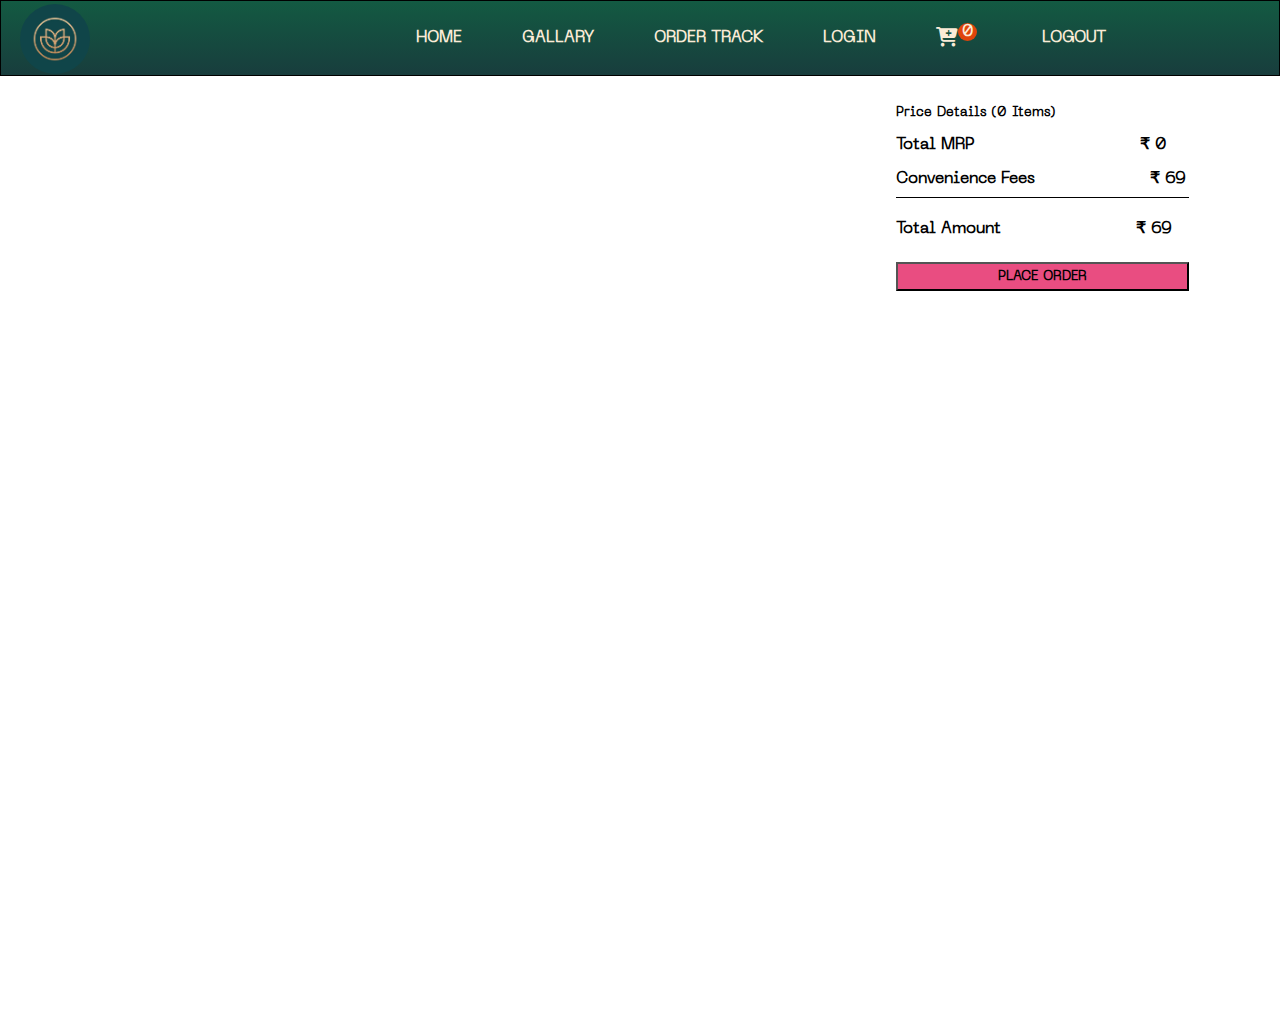
<file: bag.html>
<!DOCTYPE html>
<html lang="en">
<head>
    <meta charset="UTF-8">
    <meta name="viewport" content="width=device-width, initial-scale=1.0">
    <title>Document</title>
    <link rel="stylesheet" href="style.css">
    <link rel="stylesheet" href="https://cdnjs.cloudflare.com/ajax/libs/font-awesome/6.7.2/css/all.min.css" integrity="sha512-Evv84Mr4kqVGRNSgIGL/F/aIDqQb7xQ2vcrdIwxfjThSH8CSR7PBEakCr51Ck+w+/U6swU2Im1vVX0SVk9ABhg==" crossorigin="anonymous" referrerpolicy="no-referrer" />
</head>
<body>
    <main>
        <nav>
            <div class="logo">
             <img src="istockphoto-1445153000-612x612.jpg" width="70px" height="70px" >
             
            </div>
            <div id="nav1">
               <h4 class="navitem"><a href="index.html">HOME</a></h4>
               <h4 class="navitem">GALLARY</h4>
               <h4 class="navitem">ORDER TRACK</h4>
               <h4 class="navitem">LOGIN</h4>
               <h4 class="addbag"><a href="bag.html"><i class="fa-solid fa-cart-plus"></i></a>
                 <span class="addcount">0</span></h4>
               <h4>LOGOUT</h4>
            </div>
         </nav>
    </main>
    <div id="mainaddcart">
    <div id="showcart" >
        <!-- <div class="showcartimage">
            <img src="graceful-dry-flower-medley_1.webp" width="170px" height="200px" >

        
        <div class="showdata">
            <div class="companyname"><h4>GRACEFUL DRY FLOWER</h4></div>
            <div class="datarupees">
                <h5>₹ 999</h5>
            </div>
            <div class="returndata">14 day Return Available</div>
            <div class="delivery"> Delivery Time : Today</div>
        </div>
        </div>
        <div class="removeicon"><i class="fa-solid fa-xmark"></i>-->
        </div>
          <div class="datasamrry">
            <!-- <div class="showitem"><h5>Price Details (2 Items)</h5></div>
            <div class="tmrp"><h4>Total MRP <span>₹ 999</span></h4></div>
            <div class="confee"><h4>Convenience Fees <span>₹ 49</span></h4></div>
            <div class="border"></div>
            <div class="totalamount"><h4>Total Amount <span>₹ 1048</span></h4></div>
            
            <div class="placeorder"><button>PLACE ORDER</button></div> -->
        </div>
    </div>
     
    
    <script src="data.js"></script>
    <script src="bag.js"></script>
</body>
</html>
</file>
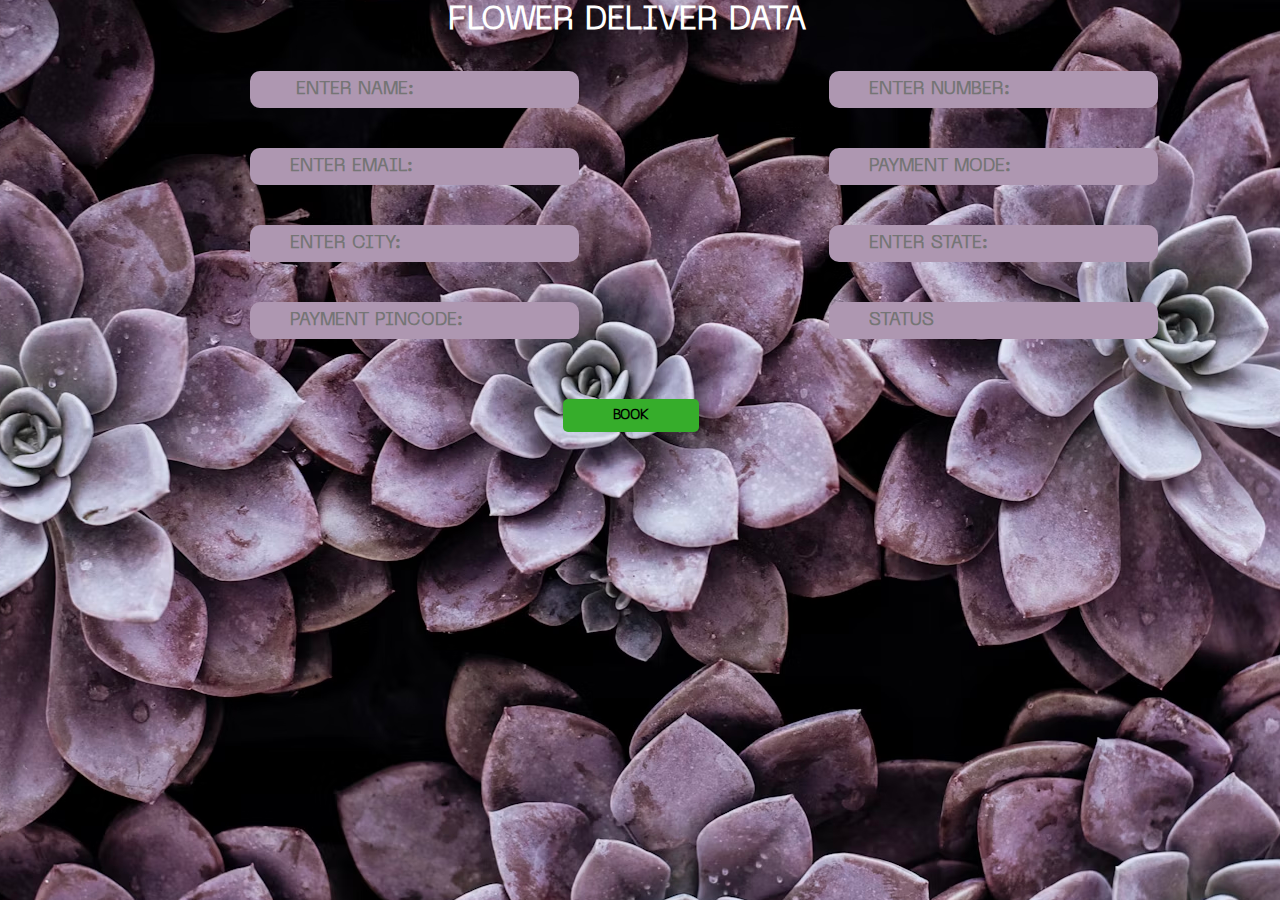
<file: deliver.html>
<!DOCTYPE html>
<html lang="en">
<head>
    <meta charset="UTF-8">
    <meta name="viewport" content="width=device-width, initial-scale=1.0">
    <title>Document</title>
    <link rel="stylesheet" href="style.css">
</head>
<body>
    <div id="deliverdata">
        <h1>FLOWER DELIVER DATA</h1>
    <form >
        <div id="form">
            <div class="form1">

       <div class="name"> <input type="text" id="dname" placeholder=" enter name:">  </div>
        <div class="name">  <input type="number" id="dnumber" placeholder="enter NUMBER:"></div>
    </div>
    <div class="form1">
        <div class="name"> <input type="text"  id="demail" placeholder="enter email: "></div>
            <div class="name">  <input type="text"  id="dpayment" placeholder="PAYMENT mode:"></div>
    </div>
    <div class="form1">
        <div class="name">  <input type="text"  id="dcity" placeholder="enter city:"></div>
            <div class="name">  <input type="text"  id="dstate" placeholder="enter state:"></div>
        </div>
        <div class="form1">
            <div class="name">  <input type="text"  id="dpincode" placeholder="PAYMENT pincode:"></div>
                <div class="name">  <input type="text"  id="dorderstatus" placeholder="STATUS"></div>
    </div>
        <button type="submit" value="book" onclick=" return ins()">book</button>
    </div>

    </form>
</div>
    <script src="order.js"></script>
</body>
</html>
</file>
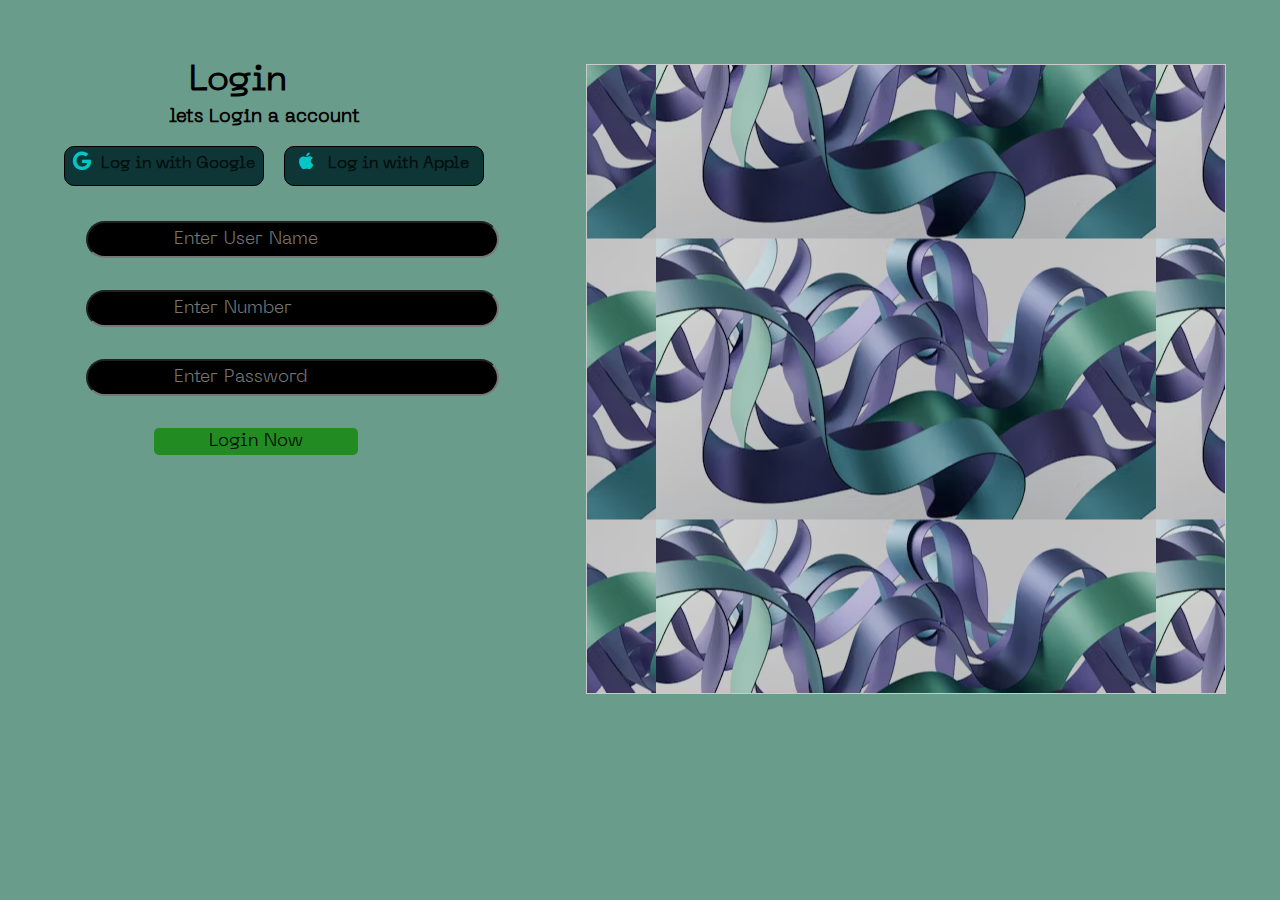
<file: login.html>
<!DOCTYPE html>
<html lang="en">
<head>
    <meta charset="UTF-8">
    <meta name="viewport" content="width=device-width, initial-scale=1.0">
    <title>Document</title>
    <link rel="stylesheet" href="style.css">
    <link rel="stylesheet" href="https://cdnjs.cloudflare.com/ajax/libs/font-awesome/6.7.2/css/all.min.css" integrity="sha512-Evv84Mr4kqVGRNSgIGL/F/aIDqQb7xQ2vcrdIwxfjThSH8CSR7PBEakCr51Ck+w+/U6swU2Im1vVX0SVk9ABhg==" crossorigin="anonymous" referrerpolicy="no-referrer" />
</head>
<body>
    <div id="signuppage">
        <div class="rightside">
            <h1>Login</h1>
            <h3>lets Login a account </h3>
            <div class="tag">
                <h4> <i class="fa-brands fa-google"></i>&nbsp; Log in with Google</h4>
                <h4> <i class="fa-brands fa-apple"></i> &nbsp; Log in with Apple</h4>
            </div>
            <form >
                <input type="text" placeholder=" Enter User Name"><br><br><br>
                <input type="text"  id="" placeholder=" Enter Number"><br><br><br>
                <input type="text" name="" placeholder=" Enter password"><br><br><br>
            </form>
            <div class="buutn"><button>Login Now</button></div>
        </div>
        <div class="leftside"></div>
    </div>
</body>
</html>
</file>
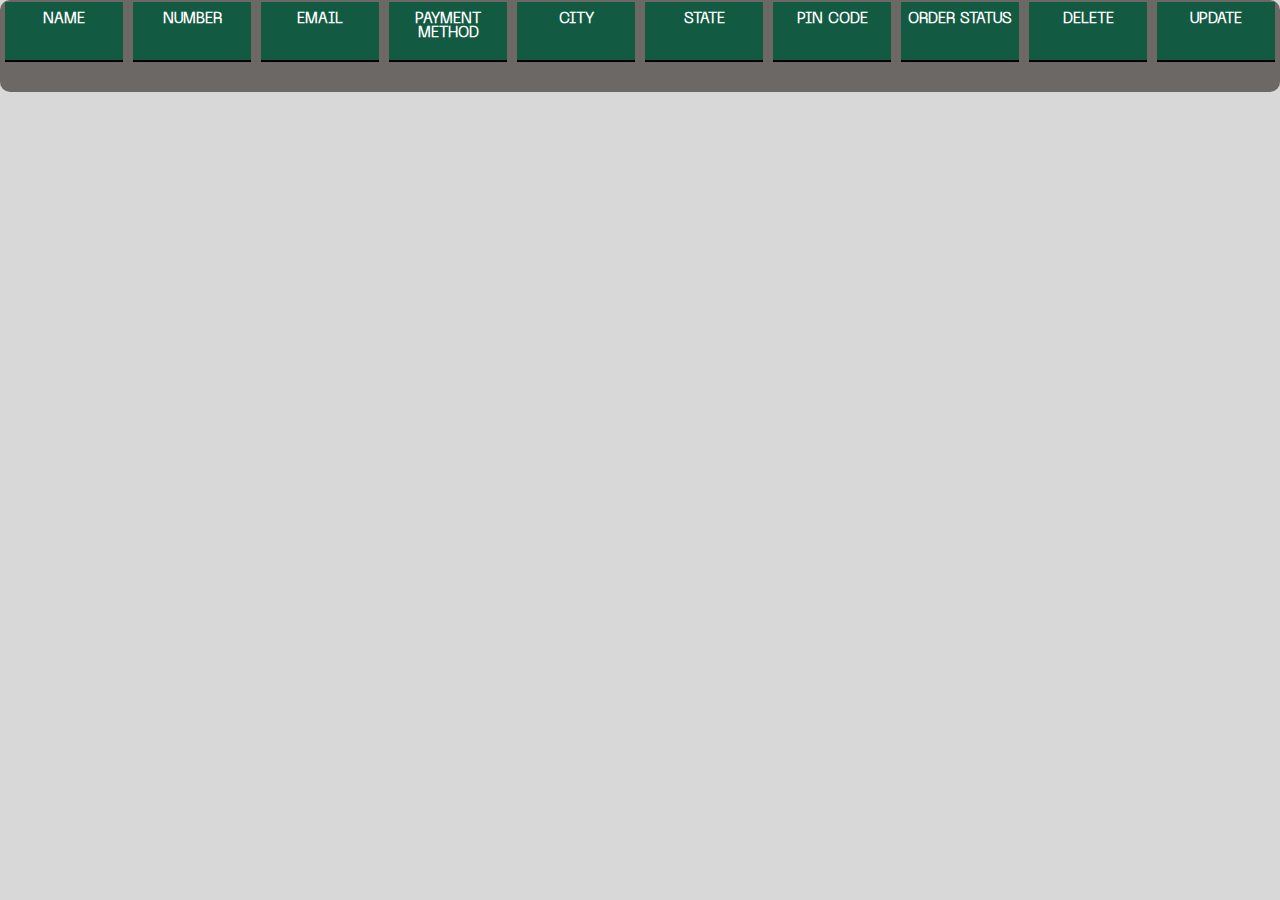
<file: oderdetail.html>
<!DOCTYPE html>
<html lang="en">
<head>
    <meta charset="UTF-8">
    <meta name="viewport" content="width=device-width, initial-scale=1.0">
    <title>Document</title>
    <link rel="stylesheet" href="style.css">
</head>
<body onload="getdata()">
    <div id="display">
        <div class="data">
            <h1 id="head">NAME</h1>
            <h1 id="head">NUMBER</h1>
            <h1 id="head">EMAIL</h1>
            <h1 id="head">PAYMENT METHOD</h1>
            <h1 id="head">CITY</h1>
            <h1 id="head">STATE</h1>
            <h1 id="head">PIN CODE</h1>
            <h1 id="head">ORDER STATUS</h1>
            <h1 id="head">DELETE</h1>
            <h1 id="head" >UPDATE</h1>
        </div>
    </div>

    <div id="updateform"></div>
    
  





    <script src="order.js"></script>
</body>
</html>
</file>
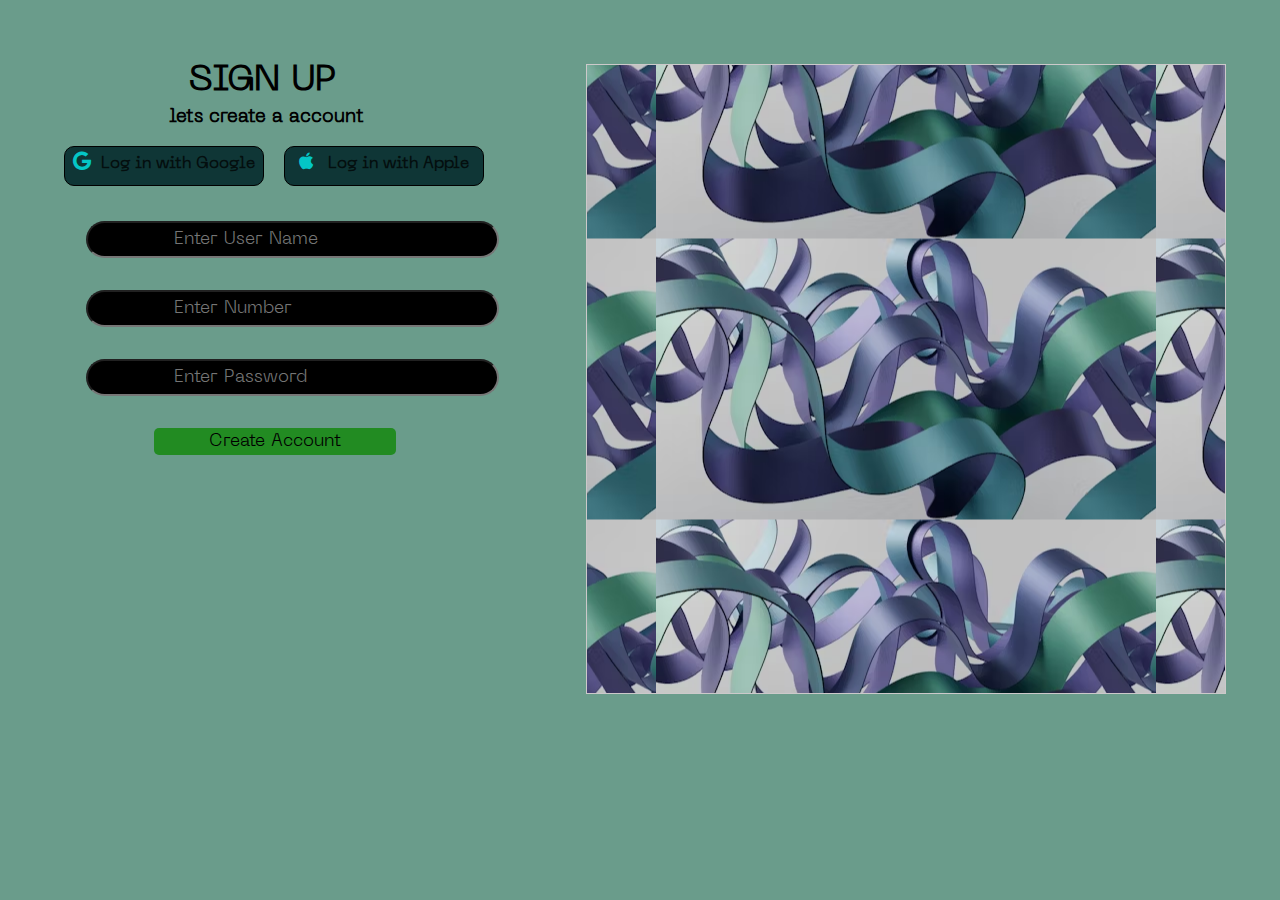
<file: signup.html>
<!DOCTYPE html>
<html lang="en">
<head>
    <meta charset="UTF-8">
    <meta name="viewport" content="width=device-width, initial-scale=1.0">
    <title>Document</title>
    <link rel="stylesheet" href="style.css">
    <link rel="stylesheet" href="https://cdnjs.cloudflare.com/ajax/libs/font-awesome/6.7.2/css/all.min.css" integrity="sha512-Evv84Mr4kqVGRNSgIGL/F/aIDqQb7xQ2vcrdIwxfjThSH8CSR7PBEakCr51Ck+w+/U6swU2Im1vVX0SVk9ABhg==" crossorigin="anonymous" referrerpolicy="no-referrer" />
</head>
<body>
    <div id="signuppage">
        <div class="rightside">
            <h1>SIGN UP</h1>
            <h3>lets create a account </h3>
            <div class="tag">
                <h4> <i class="fa-brands fa-google"></i>&nbsp; Log in with Google</h4>
                <h4> <i class="fa-brands fa-apple"></i> &nbsp; Log in with Apple</h4>
            </div>
            <form >
                <input type="text" placeholder=" Enter User Name"><br><br><br>
                <input type="text"  id="" placeholder=" Enter Number"><br><br><br>
                <input type="text" name="" placeholder=" Enter password"><br><br><br>
            </form>
            <div class="buutn"><button>Create Account</button></div>
        </div>
        <div class="leftside"></div>
    </div>
</body>
</html>
</file>
<file: style.css>
@font-face {
    font-family: font;
    src: url(NeueMachina-Light.otf);
}
*{
    padding: 0%;
    margin: 0%;
    box-sizing: border-box;
    font-family: font;
}
html,body{
    width: 100%;
    height: 100%;
}
#display{
    background-color: rgba(0, 0, 0, 0.151);
    width: 100%;
    height: 100%;
}
#display .data{
    background-color: rgb(107, 104, 101);
    border-radius: 10px;
}

#display .data h1{
    width: 180px;
    height: 60px;
    
    color: #fff;
    text-transform: capitalize;
    border-bottom:2px solid black ;
    font-size: 0.9rem;
    text-align: center;
    padding-top: 10px;
    
}
.data {
    display: flex;
    align-items: center;
    
}
#head{
    background-color: rgb(19, 90, 66);
    color: #fff;
    margin: 2px 5px;
    font-size: 1.8rem;
    font-weight: 900;

    
}
#det{
    
    background-color: rgb(207, 50, 50);
    margin: 10px;
}
#det1{
    
    background-color: rgb(41, 182, 41);
    margin: 10px;
}
#deliverdata{
    background-image: url(bk2.avif);
    background-position: center;
    object-fit: cover;
    height: 100%;
    width: 100%;
    
}
#deliverdata h1{
    left: 35%;
    top: 5px;
    
    margin-bottom: 40px;
    color: #fff;
    position: relative;
}
#deliverdata form input{
    
    padding: 10px 40px;
    border: #fff;
    background-color:#ae97b1;
    border-radius: 10px;
    font-size: 1.1rem;
    color: #fff;
    text-transform: uppercase;
    font-weight: bold ;
    
}
 
form .form1{
    
   display: flex;
   
    
}
.form1 .name{
    margin-left: 250px;
    margin-bottom: 40px;
    
}
form button{
    padding: 10px 50px;
    margin-left: 44%;
    margin-top: 20px;
    border-radius: 5px;
    background-color: rgb(54, 173, 43);
    border: none;
    text-transform: uppercase;
    font-weight: bold ;

}
nav{
    background: linear-gradient(rgb(19, 90, 66), #183D3D);
    /* background-color: rgb(184, 82, 102); */
    border: 1px solid black;
}
main nav .logo img{
 border-radius: 50%; 
 position: relative;  
 right: 12vw;
 top: 3px;
}
nav{
    display: flex;
    justify-content: space-evenly;
    align-items: center;
    color: antiquewhite;
}
#nav1{
    display: flex;
    align-items: center;
    justify-content: space-evenly;
    gap: 60px;
}
#nav1 .addbag a{
    color: antiquewhite;
    text-decoration: none;
    font-size: 1.2rem;

}
   span.addcount{
    background-color: rgb(223, 68, 11);
    white-space: Wrap;
    border-radius: 50%;
    
    width: 5px;
    padding: 1px 4px;
    position: relative;
    bottom: 8px;
    right: 5px;
}
#headingpart{
    display: flex;
    justify-content: center;
    
    width: 100%;
    height: 500px;
    background: linear-gradient(rgb(19, 90, 66), #183D3D);
    /* background-color: rgb(221, 126, 145); */
}
.heading1{
    width: 55%;
    position: relative;
    top: 9vh;

}
.heading1 i{
    margin-left: 50px;
    color: rgb(223, 68, 11);
    margin-bottom: 40px;
}
.heading1 h1{
    margin-left: 50px;
    width: 310px;
    margin-bottom: 30px;
    margin-top: 10px;
    text-align: start;
}
.heading1 p{
    margin-left: 50px;
    width: 500px;
    font-weight: 600;
    margin-bottom: 30px;
}
.heading1 .btn1 button{
    
    background-color: black;
    padding: 10px;
    color: #fff;
    margin-left: 50px;
    border-radius: 40%;
}
.headingimage{
    box-shadow: 1px 2px 30px rgb(1, 49, 35);
}
#flower{
    width: 100%;
    height: 100%;
    display: flex;
    align-items: center;
    gap: 30px;
    margin-top: 30px;
    margin-left: 50px;
}
#flower .flowerimg{
    width: 150px;
    height: 150px;
    
    background-color: bisque;
    border-radius: 50%;
}
.flowerimg img{
    width: 150px;
    height: 150px;
    border-radius: 50%;
    object-fit: fill;
}
#page1{
    width: 100%;
    height: 600px;
    text-align: center;
    background-size: cover;
    background-position: center;
    display: flex;
    flex-direction: column;
    align-items: center;
    justify-content: center;
    margin-top: 30px;
    position: relative;
}
.elem{
    
    width: 100%;
    position: relative;
    
}
.elem:hover .moving{
    transform: translate(0,-50%) scaleY(1);
}
.elem:hover h2{
    font-style: italic;
}
.elem h2{
    font-size: 7.5vw;
    text-transform: uppercase;
    font-weight: 100;
    position: relative;
    z-index: 9;
    line-height: 13vh;
    
}
.elem .moving{
    background-color: aliceblue;
    width: 100%;
    white-space: nowrap;
    padding: 10px 0;
    position: absolute;
    top: 50%;
    transform: translate(0,-50%) scaleY(0);
    transition: all ease 0.7;
    
}
.moving .moving-in{
    display: inline-block;
    
    white-space: nowrap;
    animation: moving;
    animation-duration: 6s;
    animation-iteration-count: infinite;
    animation-timing-function: linear;
   
    
}
.moving .moving-in h5{
    display: inline-block;
    text-transform: uppercase;
    margin-right: 30px;
    transition: all ease 0.5;
}
@keyframes moving {
    from{
        transform: translate(0);
    }
    to{
        transform: translate(-100%);
    }
}
#page2{
    
    width: 100%;
    /* overflow-y: visible !important; */
    /* height: auto !important; */

height: 1000px;
    display: flex;
    flex-wrap: wrap;
    justify-content: center;
    
    
}
.addcart{
    width: 260px;
    height: 460px;
    border: 5px solid wheat;
    margin-left: 20px;
    margin-top: 13px;
    
}
.flowername{
    margin: 8px 10px;
    text-transform: uppercase;
}
.rupees{
    margin: 5px 10px;
}
.date{
    margin: 13px 10px; 
}
.date span{
    border-bottom: 1px solid black;
    font-weight: bold;
}
.addcartbtn button{
    padding: 7px 15px;
    margin-left: 50px;
    background: lightgreen;
    font-weight: 600;
    border: none;
}
#nav1 h4 a{
    text-decoration: none;
    color: antiquewhite;
}
/* //        bag html           //   */
#showcart{
    
    
    width: 70%;
    height: 100vh;
    
    padding: 30px;
    margin-bottom: 30px;
    

}
#mainaddcart{
    display: flex;
}
.showcartimage{
    display: flex;
    gap: 10px;

}
.showdata{
    margin-left: 20px;
    
}
.showdata .companyname{
    margin: 8px 0;
}
.datarupees{
    margin: 8px 0;
    font-weight: 800;
}
.returndata{
    margin: 11px 0;
}
.delivery{
    font-weight: 700;
}
.removeicon{
    font-size: 1.5rem;
    position: relative;
    left: 23%;
    top: 7px;
    background-color: black;
    color:#fff;
    border-radius: 50%;
    width: 30px;
    height: 30px;
    text-align: center;
}
.datasamrry{
    position: relative;
    top: 30px;
    
}
.datasamrry .tmrp{
    margin: 15px 0;
}
.tmrp span{
    margin-left: 160px;
}
.confee{
    margin-bottom: 10px;
}
.confee span{
    margin-left: 110px;
}
.totalamount{
    margin: 20px 0;
}
.totalamount span{
    margin-left: 130px;
}
.border{
    border-bottom: 1px solid black ;
}
.placeorder{
    margin-top: 25px;
}
.placeorder button{
    padding: 6px 100px;
    background-color: rgb(233, 77, 129);
    font-weight: 800;
}
#head{
    margin-bottom: 30px;
}
/* //          sign up page         // */
#signuppage{
    width: 100%;
    height: 100%;
    display: flex;
    gap: 10px;
    background-color: rgb(106, 156, 139);
    
}
#signuppage .rightside{
     width: 40%;
     height: 70%;
     margin-left: 5%;
     margin-top: 5%;
     
}
.rightside h1{
    padding-bottom: 10px;
    margin-left: 125px;
    font-size: 2.2rem;
    
}
.rightside h3{
    padding-bottom: 15px;
    margin-left: 105px;
}
.tag{
    display: flex;
    align-items: center;
    gap: 20px;
    margin-top: 5px;
}
.tag h4 {
  width: 200px;
  height: 40px;
  border: 1px solid black; 
  border-radius: 10px; 
  text-align: center;
  font-weight: 600;
  padding-bottom: 3px;
  color: rgba(0, 0, 0, 0.726);
 padding-top: 5px;
 background-color: rgb(15, 54, 54);

}
.tag i{
  font-size: 1.2rem; 
  color: rgba(0, 255, 255, 0.726);
}
.rightside form{
    margin-top: 35px;
    margin-left: 22px;
}
.rightside form input{
    padding: 8px 80px ;
    border-radius: 30px;
    background-color: black;
    color: aliceblue;
    font-size: 1.1rem;
    text-transform: capitalize;
}
.buutn button{
    padding: 5px 55px;
    margin-left: 90px;
    border-radius: 5px;
    background-color: forestgreen;
    border: none;
    font-size: 1.1rem;
    font-weight: 600px;
}
.leftside{
    width: 50%;
    height: 70%;
    border: 1.5px solid rgb(204, 201, 202);
    margin-top: 5%;
    background-image: url(signup.avif);
    object-fit: cover;
    background-position: center;
}
#updateform{
    background-color: rgba(0, 0, 0, 0.288);
}
#updateform input{
    padding: 5px 22px;
    border-radius: 10px;
    border: none;
    text-transform: capitalize;
    font-weight: 700;
    font-size: 1.2rem;
    width: 300px;
    height: 50px;
    background-color: antiquewhite;
    margin-left: 540px;
    margin-top: 10px;

}
#updateform button{
    padding: 5px 25px;
    border-radius: 5px;
    background-color: rgb(37, 156, 117);
    border: none;
    font-weight: 600;
    margin-left: 550px;
    font-size: 1.3rem;
}
#footer{
    width: 100%;
    height: 50vh;
    background-color: rgb(156, 168, 168);
    display: flex;
    justify-content: space-around;
    padding-top: 20px;
}
#footer .foot1 h1{
   font-size: 1.5rem;
   padding-bottom: 20px;
}
.foot1 h3{
    font-size: 1rem;
    padding-bottom: 10px;
}
.foot1 input{
    padding: 5px 17px;
}
.foot1 h3 i{
    margin-left: 10px;
}
.foot1 button{
    background-color: black;
    border: none;
    font-size: 1.3rem;
    color: #fff;
}
</file>
